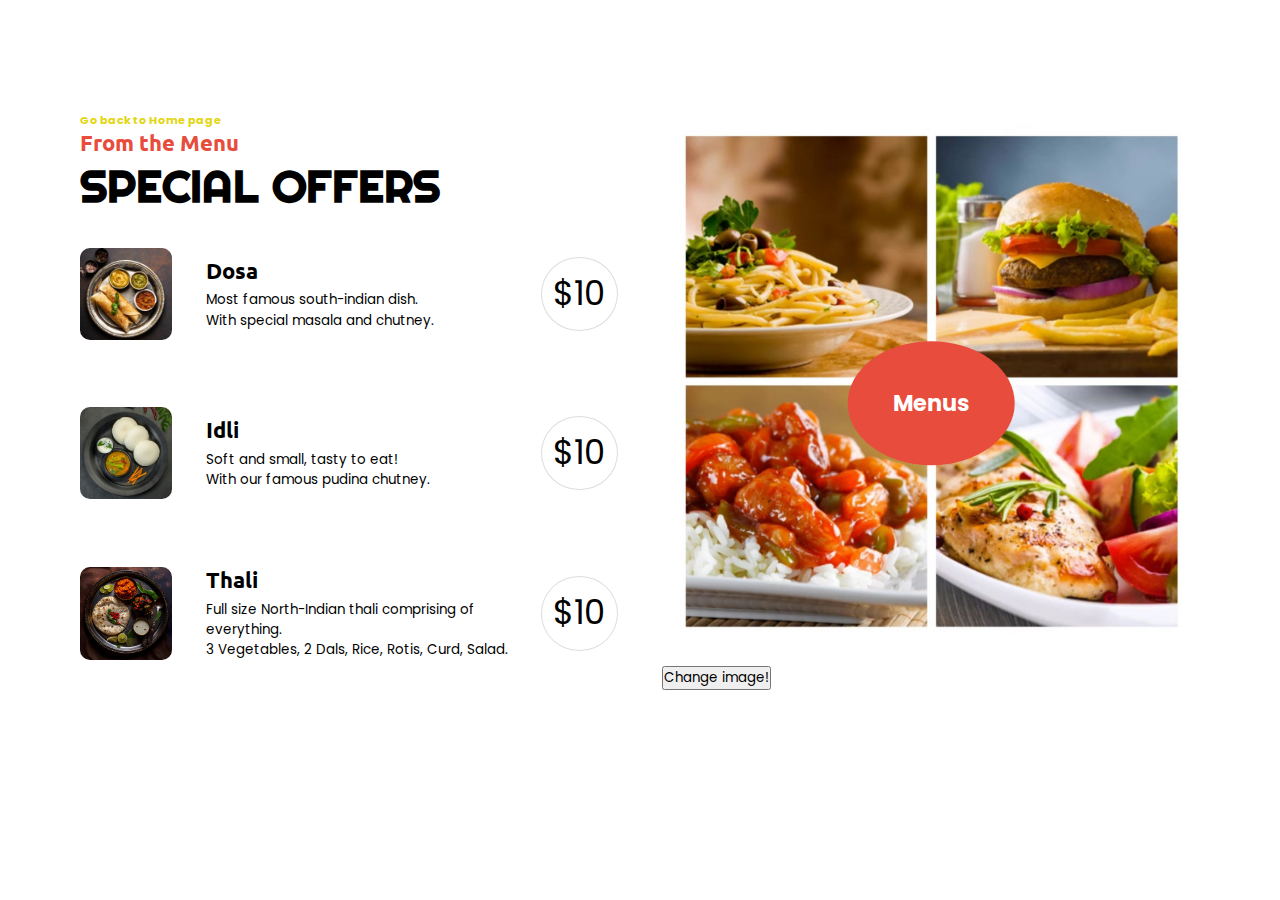
<file: index.html>
<!Doctype html>
<html>
    <head>
        <title>
            Restaurant website!
        </title>
        <link rel="stylesheet" href="style.css"/>
        <script>
            const image=["./imgs/02.png","./imgs/03.png","./imgs/burger.jpg","./imgs/right_sidebar_img.jpg"];
            function changeImg()
            {
                const num = Math.floor(Math.random()*image.length);
                const img_num=image[num];
                document.getElementById("demo").src=img_num;
            }
        </script>
    </head>
    <body>
        <aside id="sp_offer">
            <div class="container">
                <div class="sp_content">
                    <div class="left_side_content">
                        <div class="headings">
                            <h4><a href="mainpage.html">Go back to Home page</a></h4>
                            <h3>From the Menu</h3>
                            <h2>SPECIAL OFFERS</h2>
                        </div>
                        <div class="imgs_content">
                            <div class="imgs">
                                <img src="imgs/02.png" alt="" />
                                <div class="content_for_img">
                                    <h4>Dosa</h4>
                                    <p>
                                        Most famous south-indian dish.
                                    </p>
                                    <p>    
                                        With special masala and chutney.
                                    </p>
                                </div>
                            </div>
                            <div class="price">
                                <p>$10</p>
                            </div>
                        </div>
                        <div class="imgs_content">
                            <div class="imgs">
                                <img src="imgs/03.png" alt="" />
                                <div class="content_for_img">
                                    <h4>Idli</h4>
                                    <p>
                                        Soft and small, tasty to eat!
                                    </p>
                                    <p>
                                        With our famous pudina chutney.
                                    </p>
                                </div>
                            </div>
                            <div class= "price">
                                <p>$10</p>
                            </div>
                        </div> 
                        <div class="imgs_content">
                            <div class="imgs">
                                <img src="imgs/04.png" alt="" />
                                <div class="content_for_img">
                                    <h4>Thali</h4>
                                    <p>
                                        Full size North-Indian thali comprising of everything.
                                    </p>
                                    <p>
                                        3 Vegetables, 2 Dals, Rice, Rotis, Curd, Salad.
                                    </p>
                                </div>
                            </div>
                            <div class="price">
                                <p>$10</p>
                            </div>
                        </div> 
                    </div>
                    
                    <div class="right_side_content">
                        <div class="img_right_side">
                            <img id="demo" src="imgs/right_sidebar_img.jpg" alt="" />
                            <div class="over_img">
                                <a href="#"><h2>Menus</h2></a>
                            </div>
                            <br>
                            <button id="demo" type="button" onclick="changeImg()">Change image!</button>
                        </div>
                    </div>
                </div>
            </div>
        </aside>
    </body>
</html>
</file>
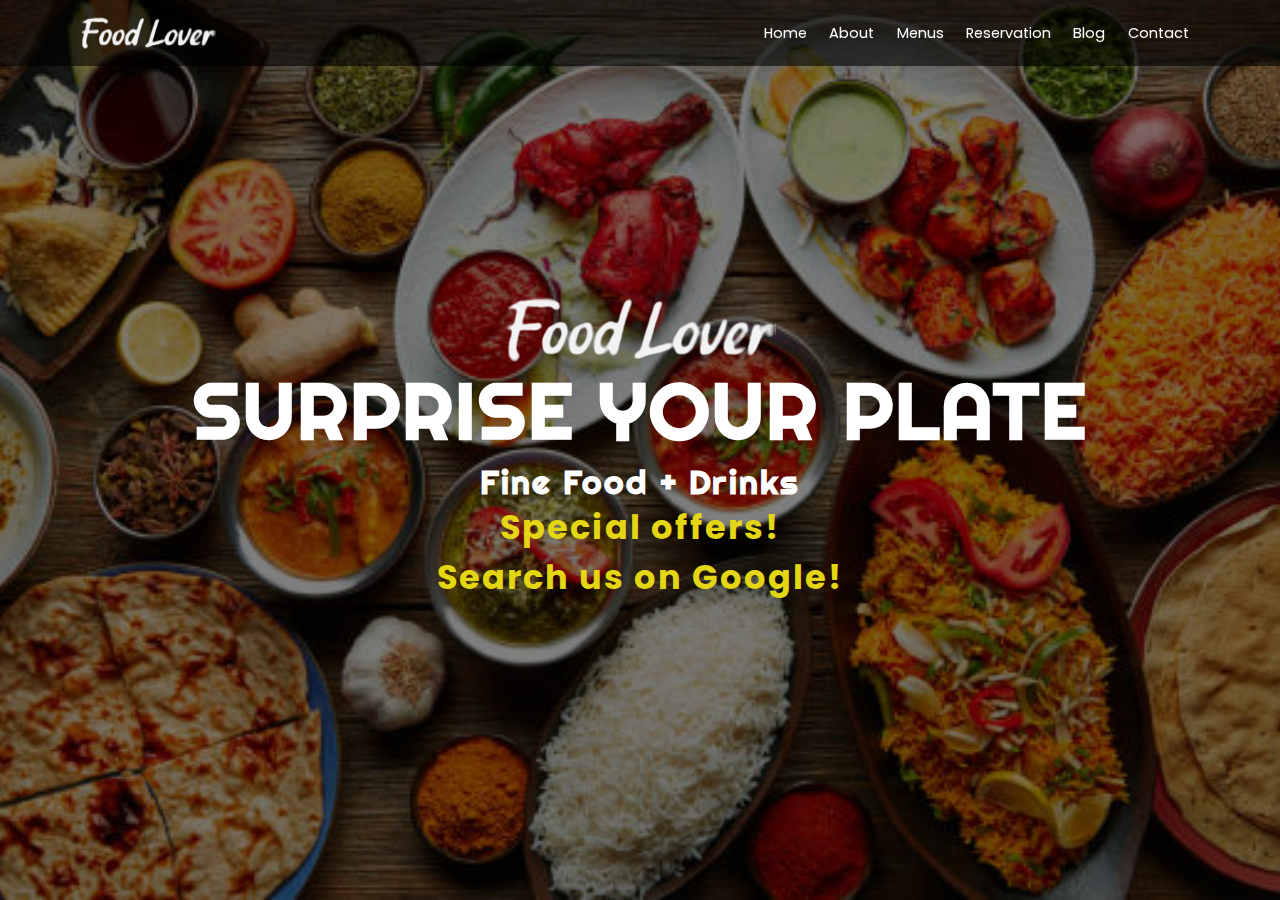
<file: mainpage.html>
<!Doctype html>
<html>
<head>
    <title>Main Page</title>
    <link rel="stylesheet" href="style.css" />
</head>
<body>
    <header>
        <div class="container">
            <div class="navbar">
                <div class="logo">
                    <a href="#"><img src="imgs/logo.png" alt="Restaurant logo"></a>
                </div>
                <nav> 
                    <div class="btn">
                      <i class="fas fa-times close-btn"></i>
                    </div>  
                    <li><a href="#">Home</a></li>
                    <li><a href="#">About</a></li>
                    <li><a href="#">Menus</a></li>
                    <li><a href="#">Reservation</a></li>
                    <li><a href="#">Blog</a></li>
                    <li><a href="#">Contact</a></li>
                </nav> 
                <div class="btn">
                  <i class="fas fa-bars menu-btn"></i>
                </div>
            </div>
        </div>
    </header>


    <main id="showcase">
        <div class="container">
            <div class="content">
                <img src="imgs/logo.png" alt="">
                <h2>SURPRISE YOUR PLATE</h2>
                <h3>Fine Food + Drinks</h3>
                <h3><a href="index.html">Special offers!</a></h3>
                <h3><a href="https://www.google.com/">Search us on Google!</a></h3>

            </div>
        </div>
    </main>
</file>
<file: style.css>
@import url('https://fonts.googleapis.com/css2?family=Poppins&family=Righteous&family=Ubuntu:ital,wght@0,500;0,700;1,400&display=swap');

:root{
    --primary_color: #e74c3c;
    --white_color: #fff;

    --ubuntu: "ubuntu";
    --righteous: "Righteous";

    --box_shadow: 10px 10px 5px rgba(0,0,0,0.3);

}

html{
    font-size: 70%;
}

*{
    box-sizing: border-box;
    margin: 0;
    padding: 0;
    font-family: "poppins";    
}

a{
    text-decoration: none;
    color: #19da99;
}

a:hover{
    color:greenyellow;
}

a:link{
    color: rgb(228, 214, 18);
}

a:active{
    color: var(--primary_color);
}


.container{
    max-width: 1440px;
    margin: 0 auto;
    padding: 0 80px;
}

.main_heading{
    font-size: 4rem;
    font-family: var(--righteous);
    text-align: center;
    color: var(--white_color);
}

.main_heading-1{
    font-size: 4rem;
    font-family: var(--righteous);
    text-align: center;
    color: #000;
}

.normal_heading{
    font-size: 2rem;
    font-family: var(--righteous);
    color: var(--white_color);
    text-align: center;
}

.normal_heading-1{
    font-size: 2rem;
    font-family: var(--righteous);
    color: var(--primary_color);
    text-align: center;
}

header{
    width: 100%;
    background: rgba(0,0,0,0.6);
    position: fixed; 
    padding: 1.5rem 0;   
}

.logo img{
    display: block;
    object-fit: cover;
    width: 50%;
}

.navbar{
    display:flex;
    justify-content: space-between;
    align-items: center;
}

.navbar nav{
    display: flex;
    align-items: center;
}

.navbar nav li{
    list-style-type: none;
    margin: 0 1rem;

}

.navbar nav li a{
    font-size: 1.3rem;
    color: var(--white_color);
    position: relative;

}

.navbar nav li a::after{
    content: "";
    position: absolute;
    height: 3px;
    background: var(--primary_color);
    width: 0;
    left: 0;
    top: 30px;
    transition: all 0.5s ease-in-out;
}

.navbar nav li a:hover::after{
    width: 100%;
}

.btn{
    font-size: 2.2rem;
    color: var(--white_color);
    cursor: pointer;
    display: none;
}

#showcase{
    background: url('imgs/background.png') no-repeat center center/cover;
    min-height:100vh;
    z-index: -10;
}

#showcase::before{
    content: "";
    background:rgba(0,0,0,0.6);
    position: absolute;
    top: 0;
    left: 0;
    width: 100%;
    height: 100%;
    z-index: -11;

}
#showcase .content {
    display: flex;
    align-items: center;
    justify-content: center;
    flex-direction: column;
    min-height: 100vh;
    
}
#showcase .content h2{
    font-size: 7rem;
    font-family: var(--righteous);
    color: var(--white_color);
    text-align: center;
    letter-spacing: 2px;

}

#showcase .content h3{
    font-size: 3rem;
    font-family: var(--righteous);
    color: var(--white_color);
    text-align: center;
    letter-spacing: 2px;
    
}

#sp_offer{
    padding: 10rem 0;
}

.sp_content{
    display: grid;
    grid-template-columns: repeat(2,1fr);
    width: 100%;
    grid-gap: 4rem;
}

.headings h2{
    font-size: 4rem;
    font-family: var(--righteous);
}

.headings h3{
    font-size: 2rem;
    font-family: var(--ubuntu);
    color: var(--primary_color)
}

.imgs_content{
    display: flex;
    justify-content: space-between;
    align-items: center;
    padding: 3rem 0;
}

.imgs{
    display: flex;
    align-items: center;
}

.imgs img{
    display: block;
    object-fit: cover;
    width: 20%;
    border-radius: 10px;
}

.content_for_img{
    padding-left: 3rem;
}

.content_for_img h4{
    font-size: 2rem;
    padding-block-end: 0.5rem;
    font-family: var(--ubuntu);
}

.content_for_img p{
    font-size: 1.2rem;
    font-family: var(--white_color);
    line-height: 1.5;
}


.imgs_content .price{
    font-size: 3rem;
    font-family: var(--righteous);
    border: 1px solid #ddd;
    padding: 1rem;
    border-radius: 50%;
}

.right_side_content{
    width: 100%;
}

.right_side_content img{
    display: block;
    width: 100%;
    object-fit: cover;
    margin-left: auto;
}

.right_side_content{
    position: relative;
    width: 100%;
}

.img_right_side .over_img{
    position: absolute;
    top: 50%;
    left: 50%;
    transform: translate(-50%,-50%);
    padding: 4rem;
    text-align: center;
    background: var(--primary_color);
    color: var(--white_color);
    border: 60%;
    border-radius: 50%;
}

.over_img h2{
    font-size: 2rem;
}

.over_img a{
    color: var(--white_color);
}
</file>
